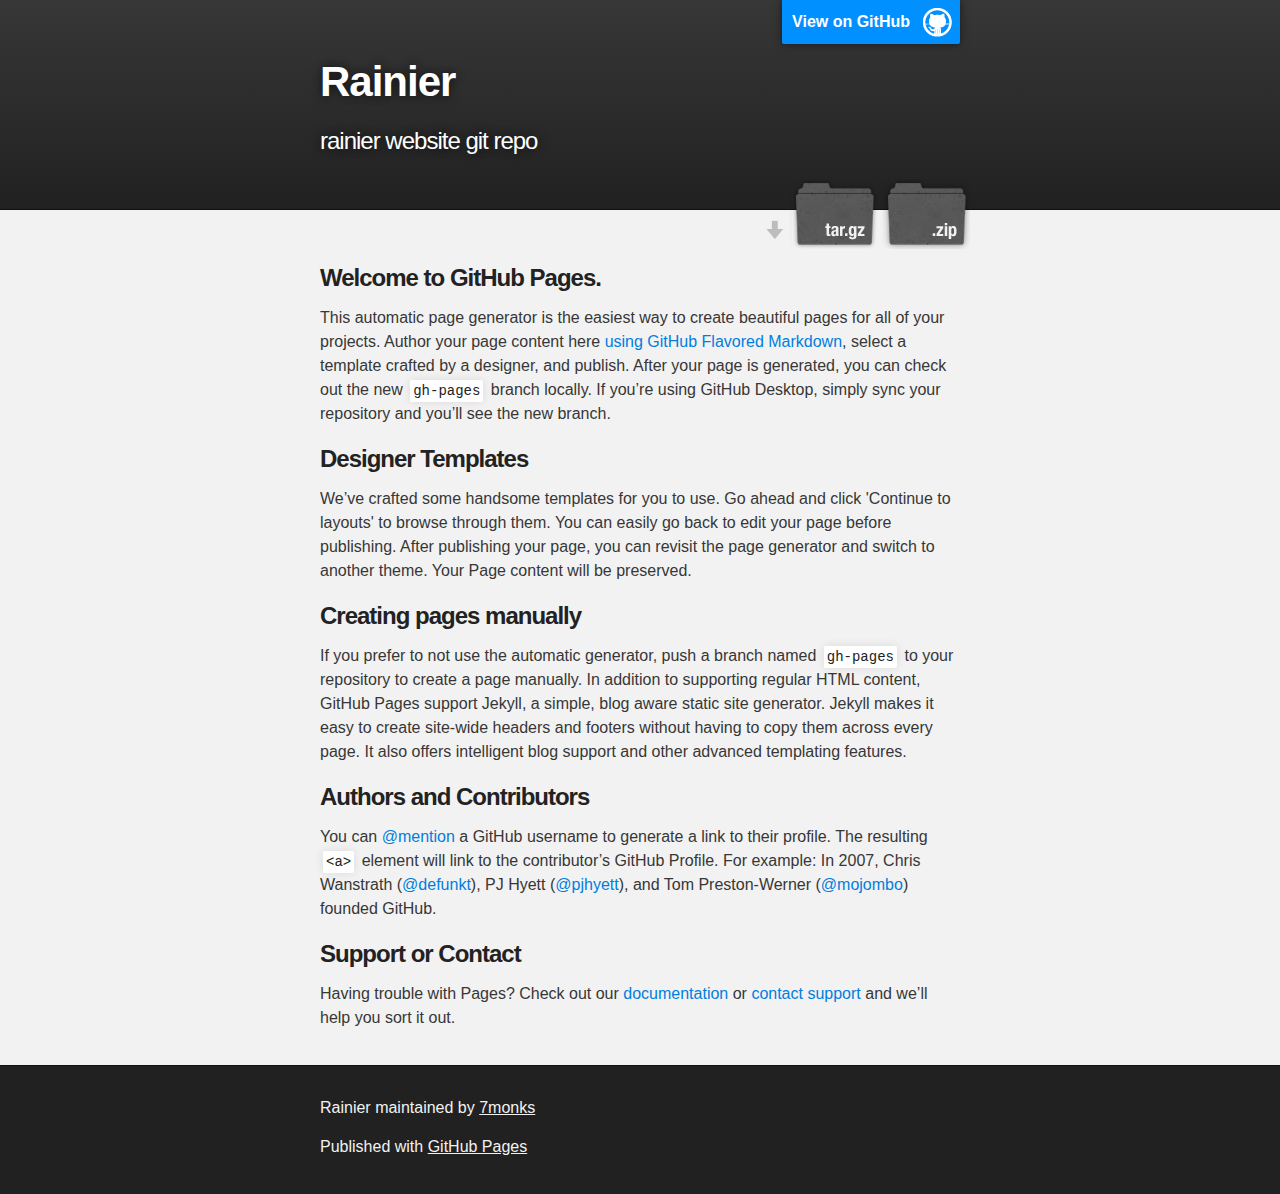
<file: index.html>
<!DOCTYPE html>
<html>

  <head>
    <meta charset='utf-8'>
    <meta http-equiv="X-UA-Compatible" content="chrome=1">
    <meta name="description" content="Rainier : rainier website git repo">

    <link rel="stylesheet" type="text/css" media="screen" href="stylesheets/stylesheet.css">

    <title>Rainier</title>
  </head>

  <body>

    <!-- HEADER -->
    <div id="header_wrap" class="outer">
        <header class="inner">
          <a id="forkme_banner" href="https://github.com/7monks/rainier">View on GitHub</a>

          <h1 id="project_title">Rainier</h1>
          <h2 id="project_tagline">rainier website git repo</h2>

            <section id="downloads">
              <a class="zip_download_link" href="https://github.com/7monks/rainier/zipball/master">Download this project as a .zip file</a>
              <a class="tar_download_link" href="https://github.com/7monks/rainier/tarball/master">Download this project as a tar.gz file</a>
            </section>
        </header>
    </div>

    <!-- MAIN CONTENT -->
    <div id="main_content_wrap" class="outer">
      <section id="main_content" class="inner">
        <h3>
<a id="welcome-to-github-pages" class="anchor" href="#welcome-to-github-pages" aria-hidden="true"><span aria-hidden="true" class="octicon octicon-link"></span></a>Welcome to GitHub Pages.</h3>

<p>This automatic page generator is the easiest way to create beautiful pages for all of your projects. Author your page content here <a href="https://guides.github.com/features/mastering-markdown/">using GitHub Flavored Markdown</a>, select a template crafted by a designer, and publish. After your page is generated, you can check out the new <code>gh-pages</code> branch locally. If you’re using GitHub Desktop, simply sync your repository and you’ll see the new branch.</p>

<h3>
<a id="designer-templates" class="anchor" href="#designer-templates" aria-hidden="true"><span aria-hidden="true" class="octicon octicon-link"></span></a>Designer Templates</h3>

<p>We’ve crafted some handsome templates for you to use. Go ahead and click 'Continue to layouts' to browse through them. You can easily go back to edit your page before publishing. After publishing your page, you can revisit the page generator and switch to another theme. Your Page content will be preserved.</p>

<h3>
<a id="creating-pages-manually" class="anchor" href="#creating-pages-manually" aria-hidden="true"><span aria-hidden="true" class="octicon octicon-link"></span></a>Creating pages manually</h3>

<p>If you prefer to not use the automatic generator, push a branch named <code>gh-pages</code> to your repository to create a page manually. In addition to supporting regular HTML content, GitHub Pages support Jekyll, a simple, blog aware static site generator. Jekyll makes it easy to create site-wide headers and footers without having to copy them across every page. It also offers intelligent blog support and other advanced templating features.</p>

<h3>
<a id="authors-and-contributors" class="anchor" href="#authors-and-contributors" aria-hidden="true"><span aria-hidden="true" class="octicon octicon-link"></span></a>Authors and Contributors</h3>

<p>You can <a href="https://help.github.com/articles/basic-writing-and-formatting-syntax/#mentioning-users-and-teams" class="user-mention">@mention</a> a GitHub username to generate a link to their profile. The resulting <code>&lt;a&gt;</code> element will link to the contributor’s GitHub Profile. For example: In 2007, Chris Wanstrath (<a href="https://github.com/defunkt" class="user-mention">@defunkt</a>), PJ Hyett (<a href="https://github.com/pjhyett" class="user-mention">@pjhyett</a>), and Tom Preston-Werner (<a href="https://github.com/mojombo" class="user-mention">@mojombo</a>) founded GitHub.</p>

<h3>
<a id="support-or-contact" class="anchor" href="#support-or-contact" aria-hidden="true"><span aria-hidden="true" class="octicon octicon-link"></span></a>Support or Contact</h3>

<p>Having trouble with Pages? Check out our <a href="https://help.github.com/pages">documentation</a> or <a href="https://github.com/contact">contact support</a> and we’ll help you sort it out.</p>
      </section>
    </div>

    <!-- FOOTER  -->
    <div id="footer_wrap" class="outer">
      <footer class="inner">
        <p class="copyright">Rainier maintained by <a href="https://github.com/7monks">7monks</a></p>
        <p>Published with <a href="https://pages.github.com">GitHub Pages</a></p>
      </footer>
    </div>

    

  </body>
</html>
</file>
<file: stylesheets/stylesheet.css>
/*******************************************************************************
Slate Theme for GitHub Pages
by Jason Costello, @jsncostello
*******************************************************************************/

@import url(github-light.css);

/*******************************************************************************
MeyerWeb Reset
*******************************************************************************/

html, body, div, span, applet, object, iframe,
h1, h2, h3, h4, h5, h6, p, blockquote, pre,
a, abbr, acronym, address, big, cite, code,
del, dfn, em, img, ins, kbd, q, s, samp,
small, strike, strong, sub, sup, tt, var,
b, u, i, center,
dl, dt, dd, ol, ul, li,
fieldset, form, label, legend,
table, caption, tbody, tfoot, thead, tr, th, td,
article, aside, canvas, details, embed,
figure, figcaption, footer, header, hgroup,
menu, nav, output, ruby, section, summary,
time, mark, audio, video {
  margin: 0;
  padding: 0;
  border: 0;
  font: inherit;
  vertical-align: baseline;
}

/* HTML5 display-role reset for older browsers */
article, aside, details, figcaption, figure,
footer, header, hgroup, menu, nav, section {
  display: block;
}

ol, ul {
  list-style: none;
}

table {
  border-collapse: collapse;
  border-spacing: 0;
}

/*******************************************************************************
Theme Styles
*******************************************************************************/

body {
  box-sizing: border-box;
  color:#373737;
  background: #212121;
  font-size: 16px;
  font-family: 'Myriad Pro', Calibri, Helvetica, Arial, sans-serif;
  line-height: 1.5;
  -webkit-font-smoothing: antialiased;
}

h1, h2, h3, h4, h5, h6 {
  margin: 10px 0;
  font-weight: 700;
  color:#222222;
  font-family: 'Lucida Grande', 'Calibri', Helvetica, Arial, sans-serif;
  letter-spacing: -1px;
}

h1 {
  font-size: 36px;
  font-weight: 700;
}

h2 {
  padding-bottom: 10px;
  font-size: 32px;
  background: url('../images/bg_hr.png') repeat-x bottom;
}

h3 {
  font-size: 24px;
}

h4 {
  font-size: 21px;
}

h5 {
  font-size: 18px;
}

h6 {
  font-size: 16px;
}

p {
  margin: 10px 0 15px 0;
}

footer p {
  color: #f2f2f2;
}

a {
  text-decoration: none;
  color: #007edf;
  text-shadow: none;

  transition: color 0.5s ease;
  transition: text-shadow 0.5s ease;
  -webkit-transition: color 0.5s ease;
  -webkit-transition: text-shadow 0.5s ease;
  -moz-transition: color 0.5s ease;
  -moz-transition: text-shadow 0.5s ease;
  -o-transition: color 0.5s ease;
  -o-transition: text-shadow 0.5s ease;
  -ms-transition: color 0.5s ease;
  -ms-transition: text-shadow 0.5s ease;
}

a:hover, a:focus {text-decoration: underline;}

footer a {
  color: #F2F2F2;
  text-decoration: underline;
}

em {
  font-style: italic;
}

strong {
  font-weight: bold;
}

img {
  position: relative;
  margin: 0 auto;
  max-width: 739px;
  padding: 5px;
  margin: 10px 0 10px 0;
  border: 1px solid #ebebeb;

  box-shadow: 0 0 5px #ebebeb;
  -webkit-box-shadow: 0 0 5px #ebebeb;
  -moz-box-shadow: 0 0 5px #ebebeb;
  -o-box-shadow: 0 0 5px #ebebeb;
  -ms-box-shadow: 0 0 5px #ebebeb;
}

p img {
  display: inline;
  margin: 0;
  padding: 0;
  vertical-align: middle;
  text-align: center;
  border: none;
}

pre, code {
  width: 100%;
  color: #222;
  background-color: #fff;

  font-family: Monaco, "Bitstream Vera Sans Mono", "Lucida Console", Terminal, monospace;
  font-size: 14px;

  border-radius: 2px;
  -moz-border-radius: 2px;
  -webkit-border-radius: 2px;
}

pre {
  width: 100%;
  padding: 10px;
  box-shadow: 0 0 10px rgba(0,0,0,.1);
  overflow: auto;
}

code {
  padding: 3px;
  margin: 0 3px;
  box-shadow: 0 0 10px rgba(0,0,0,.1);
}

pre code {
  display: block;
  box-shadow: none;
}

blockquote {
  color: #666;
  margin-bottom: 20px;
  padding: 0 0 0 20px;
  border-left: 3px solid #bbb;
}


ul, ol, dl {
  margin-bottom: 15px
}

ul {
  list-style-position: inside;
  list-style: disc;
  padding-left: 20px;
}

ol {
  list-style-position: inside;
  list-style: decimal;
  padding-left: 20px;
}

dl dt {
  font-weight: bold;
}

dl dd {
  padding-left: 20px;
  font-style: italic;
}

dl p {
  padding-left: 20px;
  font-style: italic;
}

hr {
  height: 1px;
  margin-bottom: 5px;
  border: none;
  background: url('../images/bg_hr.png') repeat-x center;
}

table {
  border: 1px solid #373737;
  margin-bottom: 20px;
  text-align: left;
 }

th {
  font-family: 'Lucida Grande', 'Helvetica Neue', Helvetica, Arial, sans-serif;
  padding: 10px;
  background: #373737;
  color: #fff;
 }

td {
  padding: 10px;
  border: 1px solid #373737;
 }

form {
  background: #f2f2f2;
  padding: 20px;
}

/*******************************************************************************
Full-Width Styles
*******************************************************************************/

.outer {
  width: 100%;
}

.inner {
  position: relative;
  max-width: 640px;
  padding: 20px 10px;
  margin: 0 auto;
}

#forkme_banner {
  display: block;
  position: absolute;
  top:0;
  right: 10px;
  z-index: 10;
  padding: 10px 50px 10px 10px;
  color: #fff;
  background: url('../images/blacktocat.png') #0090ff no-repeat 95% 50%;
  font-weight: 700;
  box-shadow: 0 0 10px rgba(0,0,0,.5);
  border-bottom-left-radius: 2px;
  border-bottom-right-radius: 2px;
}

#header_wrap {
  background: #212121;
  background: -moz-linear-gradient(top, #373737, #212121);
  background: -webkit-linear-gradient(top, #373737, #212121);
  background: -ms-linear-gradient(top, #373737, #212121);
  background: -o-linear-gradient(top, #373737, #212121);
  background: linear-gradient(top, #373737, #212121);
}

#header_wrap .inner {
  padding: 50px 10px 30px 10px;
}

#project_title {
  margin: 0;
  color: #fff;
  font-size: 42px;
  font-weight: 700;
  text-shadow: #111 0px 0px 10px;
}

#project_tagline {
  color: #fff;
  font-size: 24px;
  font-weight: 300;
  background: none;
  text-shadow: #111 0px 0px 10px;
}

#downloads {
  position: absolute;
  width: 210px;
  z-index: 10;
  bottom: -40px;
  right: 0;
  height: 70px;
  background: url('../images/icon_download.png') no-repeat 0% 90%;
}

.zip_download_link {
  display: block;
  float: right;
  width: 90px;
  height:70px;
  text-indent: -5000px;
  overflow: hidden;
  background: url(../images/sprite_download.png) no-repeat bottom left;
}

.tar_download_link {
  display: block;
  float: right;
  width: 90px;
  height:70px;
  text-indent: -5000px;
  overflow: hidden;
  background: url(../images/sprite_download.png) no-repeat bottom right;
  margin-left: 10px;
}

.zip_download_link:hover {
  background: url(../images/sprite_download.png) no-repeat top left;
}

.tar_download_link:hover {
  background: url(../images/sprite_download.png) no-repeat top right;
}

#main_content_wrap {
  background: #f2f2f2;
  border-top: 1px solid #111;
  border-bottom: 1px solid #111;
}

#main_content {
  padding-top: 40px;
}

#footer_wrap {
  background: #212121;
}



/*******************************************************************************
Small Device Styles
*******************************************************************************/

@media screen and (max-width: 480px) {
  body {
    font-size:14px;
  }

  #downloads {
    display: none;
  }

  .inner {
    min-width: 320px;
    max-width: 480px;
  }

  #project_title {
  font-size: 32px;
  }

  h1 {
    font-size: 28px;
  }

  h2 {
    font-size: 24px;
  }

  h3 {
    font-size: 21px;
  }

  h4 {
    font-size: 18px;
  }

  h5 {
    font-size: 14px;
  }

  h6 {
    font-size: 12px;
  }

  code, pre {
    min-width: 320px;
    max-width: 480px;
    font-size: 11px;
  }

}
</file>
